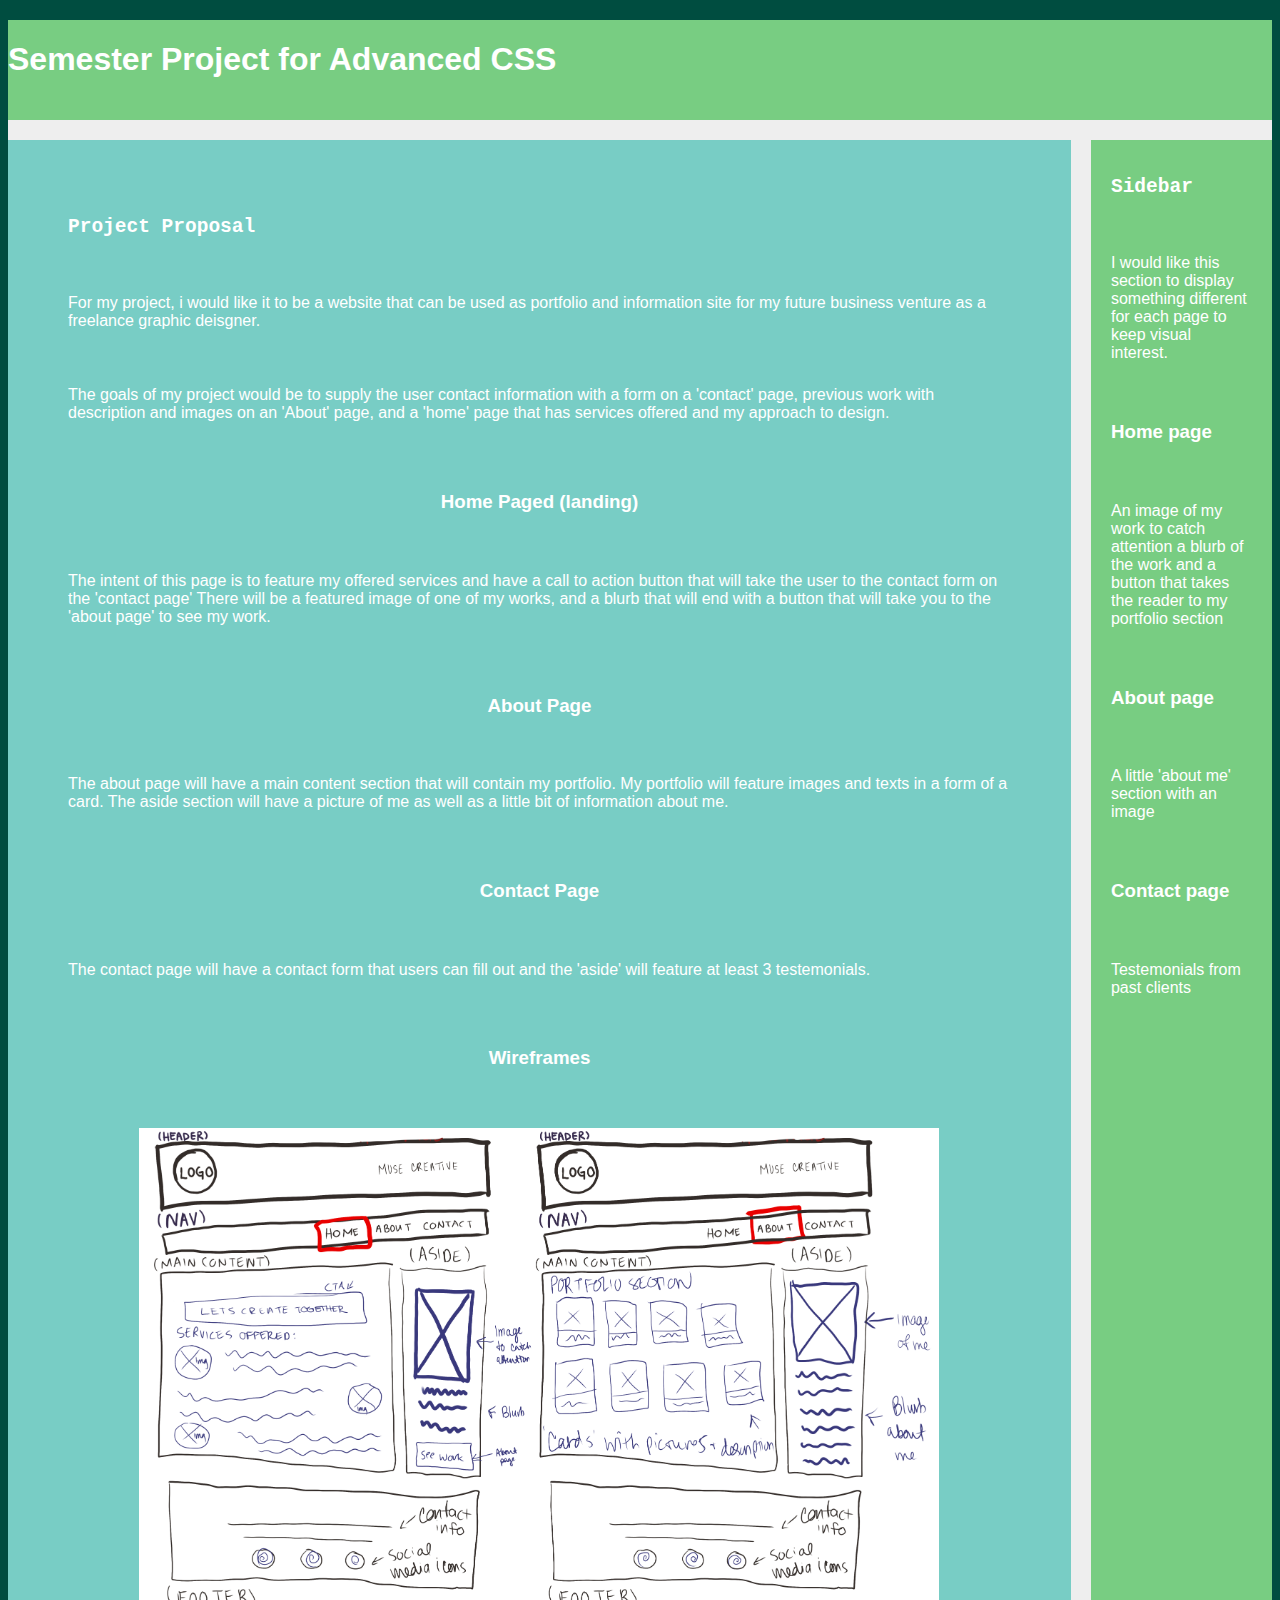
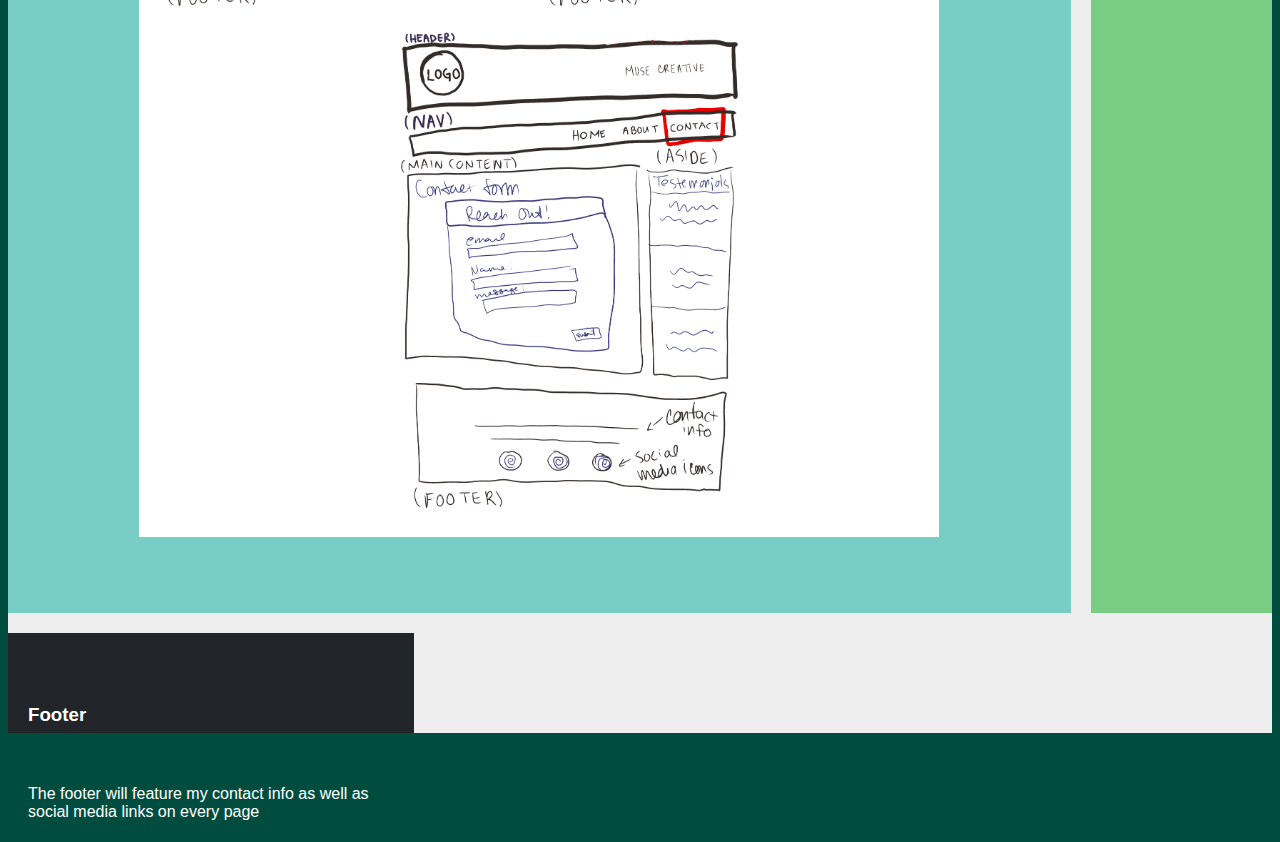
<file: index.html>
<!DOCTYPE html> 
<html lang="en">
  <head>
    <title>Semester Project</title>
    <meta charset="utf-8"/>
    <link rel="stylesheet" href="style.css"/>

  </head>
   
   <!-- Helena Beamish Semester Project -->
  <!-- snippets of Code for Grid used from https://codepen.io/tkdavid/pen/zpBPrO?editors=1100 -->
  <body>


<!-- grid  -->
<div class="grid-container">
  <header>
    
    <h1>Semester Project for Advanced CSS
    </h1>

  </header>
  
  <aside>
     <h2>Sidebar </h2>
    <p> I would like this section to display something different for each page to keep visual interest. </p>
    <h3>Home page</h3>
    <p>An image of my work to catch attention a blurb of the work and a button that takes the reader to my portfolio section</p>
    <h3>About page</h3>
    <p>A little 'about me' section with an image </p>
    <h3>Contact page</h3>
    <p>Testemonials from past clients </p>
  </aside>
  <article>
    <h2>Project Proposal</h2>
    <p>For my project, i would like it to be a website that can be used as portfolio and information site for my future business venture as a freelance graphic deisgner. </p>
    <p>The goals of my project would be to supply the user contact information with a form on a 'contact' page, previous work with description and images on an 'About' 
        page, and a 'home' page that has services offered and my approach to design.
    
    </p>

    <h3>Home Paged (landing)</h3>
       <p>The intent of this page is to feature my offered services and have a call to action button that will take the user to the contact form on the 'contact page'
        There will be a featured image of one of my works, and a blurb that will end with a button that will take you to the 'about page' to see my work. 
       </p>
    <h3>About Page</h3>
       <p>The about page will have a main content section that will contain my portfolio. My portfolio will feature images and texts in a form of a card. The aside section will have a
        picture of me as well as a little bit of information about me. 
       </p>

    <h3> Contact Page </h3>
    <p>The contact page will have a contact form that users can fill out and the 'aside' will feature at least 3 testemonials. </p>
<h3>Wireframes</h3>
<p>
  <img src="images/IMG_1769.PNG" alt="wireframes">
</p>
  </article>

  <footer>
    <h3>Footer</h3>
    <p> The footer will feature my contact info as well as social media links on every page</p>
  </footer>
  
</div>

</body>
</file>
<file: style.css>
body {
    background-color: #004d40;
}


nav {
    background-color: #628c67;
}
.navbar-text {
    font-family:monospace;
    font-size: large;
}


.jumbotron {
    background-image: url("/images/jumboimg.jpg");
    background-size: cover;
   
}

.jumbobtn {
    background-color:#fec503;
    color: #212529;
}


h4 h3 {
    color:#78cdc5
}


h2 {
    font-family:monospace
}
.call2act
    {
            float: left;
            padding: 20px;
            
        }

        .c2a-buttons {
            font-size: large;
            
        }
                .c2a-buttons:hover {
                    color: #fec503;
                }


.grid-container {
    background-color: #eee;
 
    margin: 20px auto;

    display: grid;
    grid-template-rows: 100px 1fr 2fr 100px;
    grid-template-columns: auto auto auto auto;

    grid-gap: 20px;

    color: #fff;
    font-family: sans-serif;

}




.container {
    display: grid;
   
    grid-template-columns: 1fr 1fr 1fr 1fr;
    grid-template-rows: 0.2fr 2.5fr 1.2fr 0.8fr;
    grid-template-areas:
        "nav nav nav nav"
        "sidebar main main main"
        "sidebar main main main"
        "sidebar footer footer footer";
    grid-gap: 0.2rem;
 
    font-size: 12px;
    color: #004d40;
    text-align: center;
}



header {
    background-color: #78cd82;
    grid-row: 1 / 2;
    grid-column: 1 / -1;
}


aside {
    background-color: #78cd82;
    grid-row: 2 / span 2;
    grid-column: 4 / 5;
      
}

article {
    background-color: #78cdc5;
    grid-column: 1 / span 3;
    grid-row: 2/4;
    padding:40px;

    
}

article h3 {
    text-align: center;
    padding-top: 30px;
}

p {
    padding: 20px;
}
h2 {
    padding:20px;
}
h3 {
    padding: 20px;
}
img {
    width:800px;
    display: block;
        margin-left: auto;
        margin-right: auto;
}




/* Footer */




.col-md-4:nth-child(even) {
    padding: 10px;
     background:#004d40;
}



a {
    color:#ffffff;
}

a:hover {
    color: #fec503;
    text-decoration: none;
}

::selection {
    background: #fec503;
    text-shadow: none;
}

footer {
    padding: 2rem 0;
    background-color: #212529;
}




 


footer .quick-links {
    font-size: 90%;
    line-height: 40px;
    margin-bottom: 0;
    text-transform: none;
    font-family: Montserrat, "Helvetica Neue", Helvetica, Arial, sans-serif;
}

.copyright {
    color: white;
}
</file>
